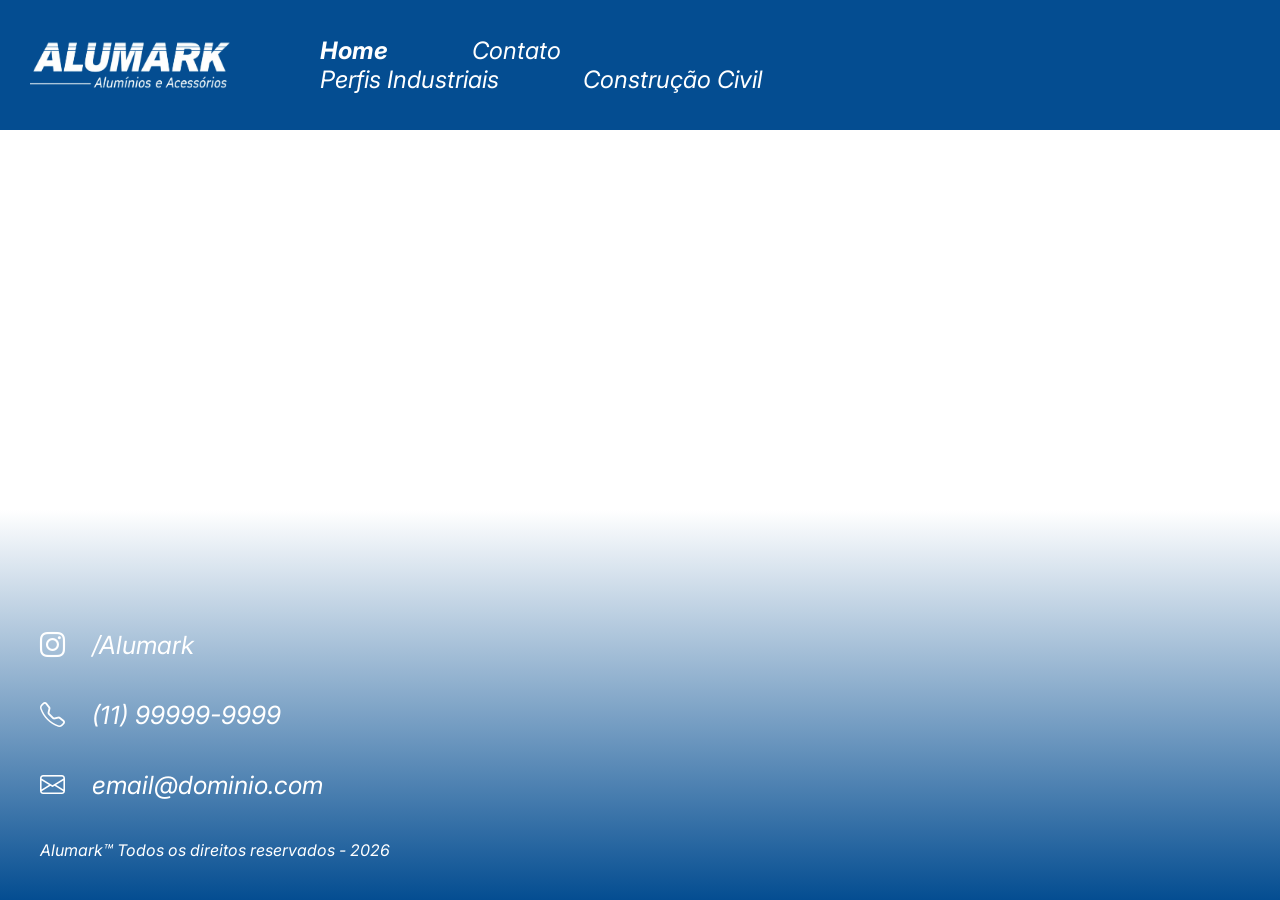
<file: public/pages/civil.html>
<!doctype html>
<html lang="en">
  <head>
    <meta charset="UTF-8" />
    <meta name="viewport" content="width=device-width, initial-scale=1.0" />
    <title>Alumark</title>
    <link rel="stylesheet" href="../style/main.css" />
    <link
      rel="stylesheet"
      href="https://cdn.jsdelivr.net/npm/bootstrap-icons@1.11.3/font/bootstrap-icons.css"
      integrity="sha384-tViUnnbYAV00FLIhhi3v/dWt3Jxw4gZQcNoSCxCIFNJVCx7/D55/wXsrNIRANwdD"
      crossorigin="anonymous"
    />
  </head>
  <body>
    <header class="page header">
      <img class="logo" src="../images/main/logo.png" alt="Alumark" />
      <nav class="navbar">
        <ul>
          <li>
            <a href="/src/public/pages/index.html" class="item"
              ><em><strong>Home</strong></em></a
            >
          </li>
          <li>
            <a href="/src/public/pages/contato.html" class="item"
              ><em>Contato</em></a
            >
          </li>
          <li class="dropdown">
            <a href="/src/public/pages/perfis.html" class="item"
              ><em>Perfis Industriais</em></a
            >
            <div class="dropdown-menu">
              <a href="#" class="item">Perfil Industrial em Alumínio >></a>
              <a href="#" class="item">Perfil em Alumínio >></a>
              <a href="#" class="item">Esquadrias em Alumínio >></a>
            </div>
          </li>
          <li>
            <a href="/src/public/pages/civil.html" class="item">
              <em>Construção Civil</em>
            </a>
          </li>
        </ul>
      </nav>
    </header>
    <main></main>

    <footer class="page footer">
      <i class="bi bi-instagram item icon">
        <a class="item" href="https://instagram.com">/Alumark</a>
      </i>
      <i class="bi bi-telephone item icon">
        <a class="item" href="https://instagram.com">(11) 99999-9999</a>
      </i>
      <i class="bi bi-envelope item icon">
        <a class="item icon" href="https://instagram.com">email@dominio.com</a>
      </i>

      <p class="item">
        <em>
          Alumark™ Todos os direitos reservados - <span id="year"></span
        ></em>
      </p>
    </footer>

    <script src="../scripts/index.js"></script>
  </body>
</html>
</file>
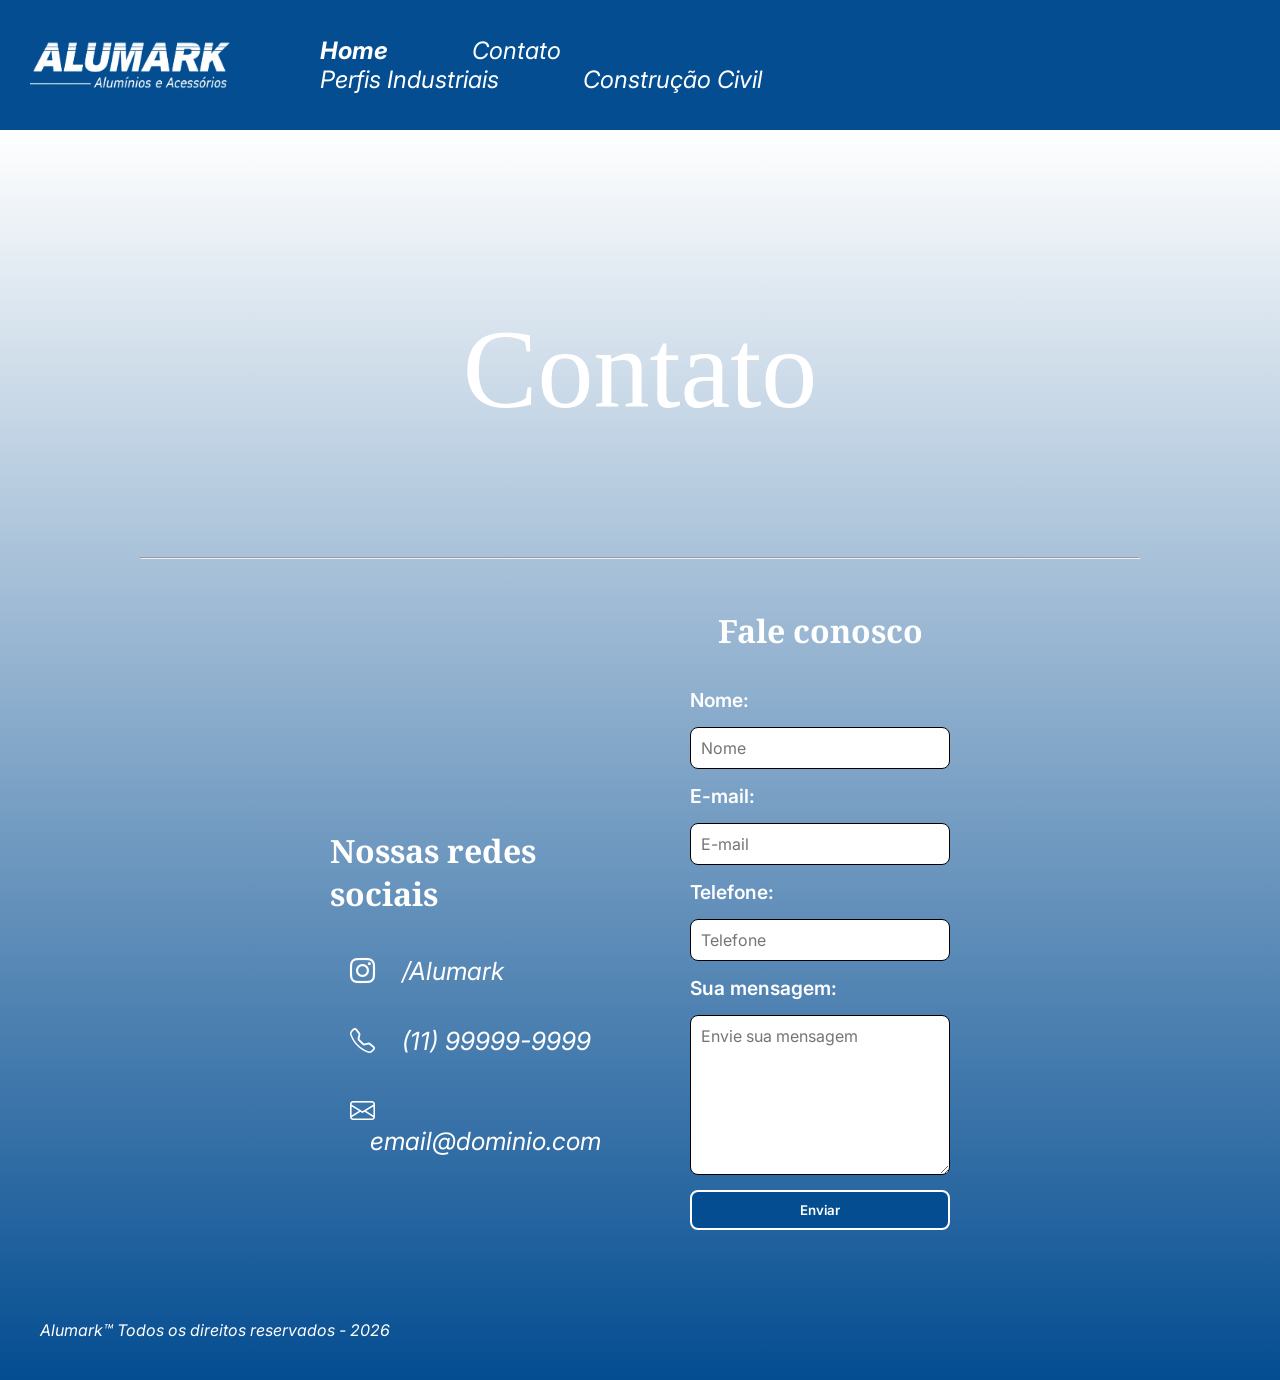
<file: public/pages/contato.html>
<!doctype html>
<html lang="en">
  <head>
    <meta charset="UTF-8" />
    <meta name="viewport" content="width=device-width, initial-scale=1.0" />
    <title>Alumark</title>
    <link rel="stylesheet" href="../style/main.css" />
    <link
      rel="stylesheet"
      href="https://cdn.jsdelivr.net/npm/bootstrap-icons@1.11.3/font/bootstrap-icons.css"
      integrity="sha384-tViUnnbYAV00FLIhhi3v/dWt3Jxw4gZQcNoSCxCIFNJVCx7/D55/wXsrNIRANwdD"
      crossorigin="anonymous"
    />
  </head>
  <body>
    <header class="page header">
      <img class="logo" src="../images/main/logo.png" alt="Alumark" />
      <nav class="navbar">
        <ul>
          <li>
            <a href="/src/public/pages/index.html" class="item"
              ><em><strong>Home</strong></em></a
            >
          </li>
          <li>
            <a href="/src/public/pages/contato.html" class="item"
              ><em>Contato</em></a
            >
          </li>
          <li class="dropdown">
            <a href="/src/public/pages/perfis.html" class="item"
              ><em>Perfis Industriais</em></a
            >
            <div class="dropdown-menu">
              <a href="#" class="item">Perfil Industrial em Alumínio >></a>
              <a href="#" class="item">Perfil em Alumínio >></a>
              <a href="#" class="item">Esquadrias em Alumínio >></a>
            </div>
          </li>
          <li>
            <a href="/src/public/pages/civil.html" class="item">
              <em>Construção Civil</em>
            </a>
          </li>
        </ul>
      </nav>
    </header>
    <main></main>
    <footer class="page footer ctt">
      <div class="container">
        <h1 class="main-title">Contato</h1>
        <hr />
        <br />
        <div class="faq">
          <div class="addresses">
            <iframe
              src="https://www.google.com/maps/embed?pb=!1m18!1m12!1m3!1d913.4435279764092!2d-46.3028807121811!3d-23.684034782383705!2m3!1f0!2f0!3f0!3m2!1i1024!2i768!4f13.1!3m3!1m2!1s0x94ce5b615efe8f99%3A0x438be8180d3501ac!2sAlumark%20Aluminios%20e%20Acess%C3%B3rios!5e0!3m2!1spt-PT!2sbr!4v1768505359568!5m2!1spt-PT!2sbr"
              style="border: 0"
              class="mapa"
              allowfullscreen=""
              loading="lazy"
              referrerpolicy="no-referrer-when-downgrade"
            ></iframe>
            <h1 class="title">Nossas redes sociais</h1>
            <i class="bi bi-instagram item icon">
              <a class="item" href="https://instagram.com">/Alumark</a>
            </i>
            <i class="bi bi-telephone item icon">
              <a class="item" href="https://instagram.com">(11) 99999-9999</a>
            </i>
            <i class="bi bi-envelope item icon">
              <a class="item icon" href="https://instagram.com"
                >email@dominio.com</a
              >
            </i>
          </div>
          <form
            action="https://formsubmit.co/vinicios.augusto310@gmail.com"
            method="POST"
            data-form
          >
            <h1 class="title">Fale conosco</h1>
            <label for="nome">Nome: </label>
            <input
              required
              type="text"
              class="inp-form"
              name="nome"
              placeholder="Nome"
            />

            <label for="email">E-mail: </label>
            <input
              required
              type="email"
              placeholder="E-mail"
              name="email"
              class="inp-form"
            />
            <input type="hidden" name="_captcha" value="false" />
            <label for="phone">Telefone: </label>
            <input
              required
              type="text"
              placeholder="Telefone"
              name="phone"
              class="inp-form"
            />

            <label for="mensagem">Sua mensagem: </label>
            <textarea
              required
              name="mensagem"
              type="text"
              class="inp-form message"
              rows="1"
              placeholder="Envie sua mensagem"
            ></textarea>

            <button class="btn-form" id="btn-submit" type="submit" data-button>
              Enviar
            </button>
          </form>
        </div>
      </div>

      <p class="item">
        <em>
          Alumark™ Todos os direitos reservados - <span id="year"></span
        ></em>
      </p>
    </footer>
    <script src="../scripts/index.js"></script>
  </body>
</html>
</file>
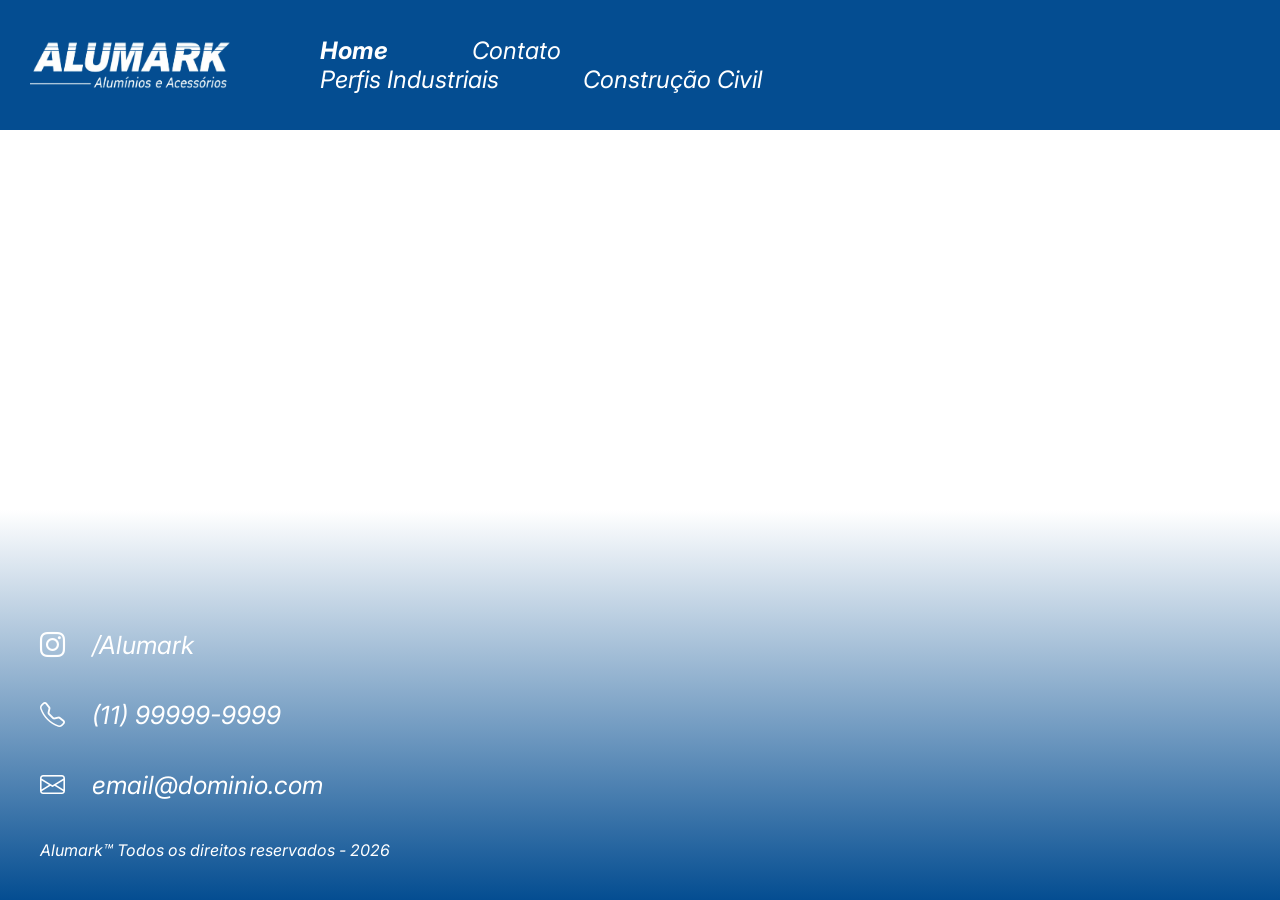
<file: public/pages/perfis.html>
<!doctype html>
<html lang="en">
  <head>
    <meta charset="UTF-8" />
    <meta name="viewport" content="width=device-width, initial-scale=1.0" />
    <title>Alumark</title>
    <link rel="stylesheet" href="../style/main.css" />
    <link
      rel="stylesheet"
      href="https://cdn.jsdelivr.net/npm/bootstrap-icons@1.11.3/font/bootstrap-icons.css"
      integrity="sha384-tViUnnbYAV00FLIhhi3v/dWt3Jxw4gZQcNoSCxCIFNJVCx7/D55/wXsrNIRANwdD"
      crossorigin="anonymous"
    />
  </head>
  <body>
    <header class="page header">
      <img class="logo" src="../images/main/logo.png" alt="Alumark" />
      <nav class="navbar">
        <ul>
          <li>
            <a href="/src/public/pages/index.html" class="item"
              ><em><strong>Home</strong></em></a
            >
          </li>
          <li>
            <a href="/src/public/pages/contato.html" class="item"
              ><em>Contato</em></a
            >
          </li>
          <li class="dropdown">
            <a href="/src/public/pages/perfis.html" class="item"
              ><em>Perfis Industriais</em></a
            >
            <div class="dropdown-menu">
              <a href="#" class="item">Perfil Industrial em Alumínio >></a>
              <a href="#" class="item">Perfil em Alumínio >></a>
              <a href="#" class="item">Esquadrias em Alumínio >></a>
            </div>
          </li>
          <li>
            <a href="/src/public/pages/civil.html" class="item">
              <em>Construção Civil</em>
            </a>
          </li>
        </ul>
      </nav>
    </header>
    <main></main>

    <footer class="page footer">
      <i class="bi bi-instagram item icon">
        <a class="item" href="https://instagram.com">/Alumark</a>
      </i>
      <i class="bi bi-telephone item icon">
        <a class="item" href="https://instagram.com">(11) 99999-9999</a>
      </i>
      <i class="bi bi-envelope item icon">
        <a class="item icon" href="https://instagram.com">email@dominio.com</a>
      </i>
      <p class="item">
        <em>
          Alumark™ Todos os direitos reservados - <span id="year"></span
        ></em>
      </p>
    </footer>

    <script src="../scripts/index.js"></script>
  </body>
</html>
</file>
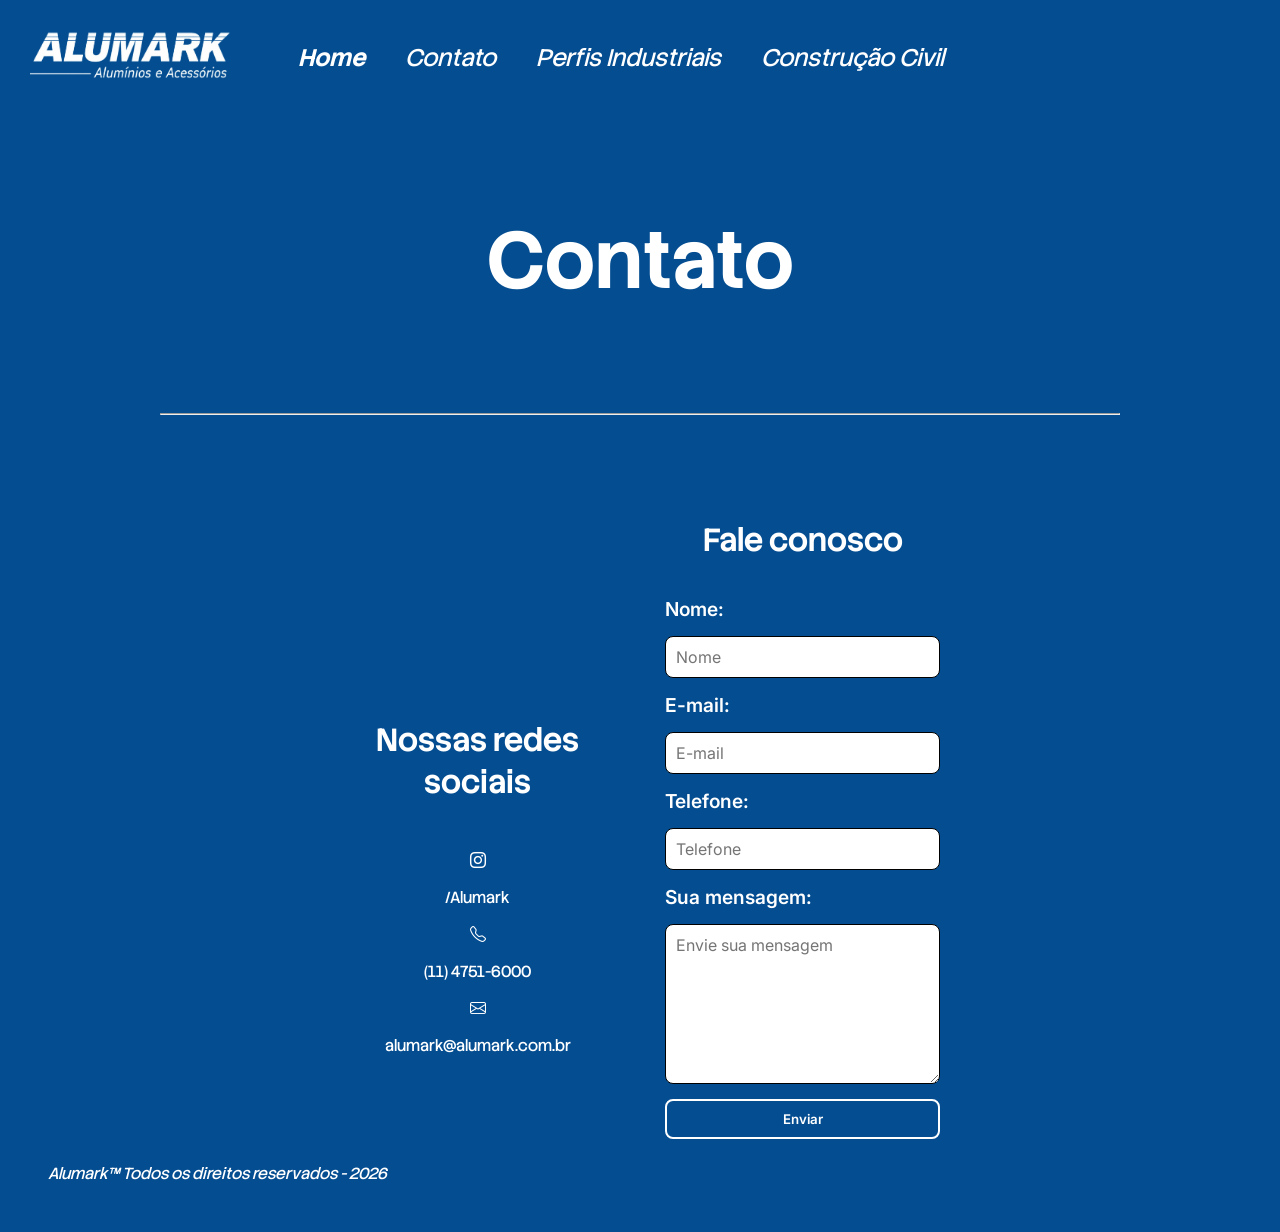
<file: src/public/pages/contato.html>
<!doctype html>
<html lang="en">
  <head>
    <meta charset="UTF-8" />
    <meta name="viewport" content="width=device-width, initial-scale=1.0" />
    <title>Alumark</title>
    <link rel="stylesheet" href="../style/main.css" />
    <link
      rel="stylesheet"
      href="https://cdn.jsdelivr.net/npm/bootstrap-icons@1.11.3/font/bootstrap-icons.css"
      integrity="sha384-tViUnnbYAV00FLIhhi3v/dWt3Jxw4gZQcNoSCxCIFNJVCx7/D55/wXsrNIRANwdD"
      crossorigin="anonymous"
    />
  </head>
  <body>
    <header class="page header">
      <a href="../../../index.html">
        <img class="logo" src="../images/main/logo.png" alt="Alumark" />
      </a>
      <i class="bi bi-list item item-nav" id="menu-btn"></i>
      <nav class="menu-nav dropdown-menu close">
        <ul>
          <li>
            <a href="../../../index.html" class="item"
              ><em><strong>Home</strong></em></a
            >
          </li>
          <li>
            <a href="contato.html" class="item"><em>Contato</em></a>
          </li>
          <li class="dropdown">
            <a href="perfis.html" class="item"><em>Perfis Industriais</em></a>
          </li>
          <li>
            <a href="civil.html" class="item">
              <em>Construção Civil</em>
            </a>
          </li>
        </ul>
      </nav>
      <nav class="navbar">
        <ul>
          <li>
            <a href="../../../index.html" class="item"
              ><em><strong>Home</strong></em></a
            >
          </li>
          <li>
            <a href="contato.html" class="item"><em>Contato</em></a>
          </li>
          <li class="dropdown">
            <a href="perfis.html" class="item"><em>Perfis Industriais</em></a>
          </li>
          <li>
            <a href="civil.html" class="item">
              <em>Construção Civil</em>
            </a>
          </li>
        </ul>
      </nav>
    </header>
    <main></main>
    <footer class="page footer ctt">
      <div class="container">
        <h1 class="main-title">Contato</h1>
        <hr />
        <br />
        <div class="faq">
          <div class="addresses">
            <iframe
              src="https://www.google.com/maps/embed?pb=!1m18!1m12!1m3!1d913.4435279764092!2d-46.3028807121811!3d-23.684034782383705!2m3!1f0!2f0!3f0!3m2!1i1024!2i768!4f13.1!3m3!1m2!1s0x94ce5b615efe8f99%3A0x438be8180d3501ac!2sAlumark%20Aluminios%20e%20Acess%C3%B3rios!5e0!3m2!1spt-PT!2sbr!4v1768505359568!5m2!1spt-PT!2sbr"
              style="border: 0"
              class="mapa"
              allowfullscreen=""
              loading="lazy"
              referrerpolicy="no-referrer-when-downgrade"
            ></iframe>
            <h1 class="title">Nossas redes sociais</h1>
            <br />
            <i class="bi bi-instagram item icon"> </i>
            <a class="item" href="https://www.instagram.com/alumark_aluminios/"
              >/Alumark</a
            >
            <i class="bi bi-telephone item icon"> </i>
            <a
              class="item"
              href="https://api.whatsapp.com/send?phone=551147516000"
              >(11) 4751-6000
            </a>
            <i class="bi bi-envelope item icon"> </i>
            <a class="item icon" href="mailto:alumark@alumark.com.br"
              >alumark@alumark.com.br</a
            >
          </div>
          <form
            action="https://formsubmit.co/vinicios.augusto310@gmail.com"
            method="POST"
            data-form
          >
            <h1 class="title">Fale conosco</h1>
            <label for="nome">Nome: </label>
            <input
              required
              type="text"
              class="inp-form"
              name="nome"
              placeholder="Nome"
            />

            <label for="email">E-mail: </label>
            <input
              required
              type="email"
              placeholder="E-mail"
              name="email"
              class="inp-form"
            />
            <input type="hidden" name="_captcha" value="false" />
            <label for="phone">Telefone: </label>
            <input
              required
              type="text"
              placeholder="Telefone"
              name="phone"
              class="inp-form"
            />

            <label for="mensagem">Sua mensagem: </label>
            <textarea
              required
              name="mensagem"
              type="text"
              class="inp-form message"
              rows="1"
              placeholder="Envie sua mensagem"
            ></textarea>

            <button class="btn-form" id="btn-submit" type="submit" data-button>
              Enviar
            </button>
          </form>
        </div>
        <p class="item copyright">
          <em>
            Alumark™ Todos os direitos reservados - <span id="year"></span
          ></em>
        </p>
      </div>
    </footer>
    <script src="../scripts/products.js"></script>
    <script src="../scripts/index.js"></script>
    <script src="../scripts/carousel.js"></script>
  </body>
</html>
</file>
<file: public/style/main.css>
@import url("https://fonts.googleapis.com/css2?family=Inter:ital,opsz,wght@0,14..32,100..900;1,14..32,100..900&family=Noto+Serif:ital,wght@0,100..900;1,100..900&display=swap");
/* configurações gerais */

* {
  box-sizing: border-box;
}
html,
body {
  height: 100%;
  margin: 0;
}
body {
  margin: 0px;

  display: flex;
  flex-direction: column;
  height: 100%;
  width: 100%;
}
main {
  flex: 1;
  align-items: center;
}
/*header e footer*/
.page {
  background-color: #044d91;
  display: flex;

  padding: 20px;
}
/* footer */
.footer {
  padding-top: 100px;
  background: linear-gradient(to top, #044d91, white 100%);
  flex-direction: column;
  color: white;
  width: 100%;
}
.footer .item {
  color: white;
  margin: 20px;
}
/* header */
.header {
  width: 100%;
  align-items: center;
}
/* itens do header e footer */
.page .item {
  font-family: "Inter";
  color: white;

  text-decoration: none;
}
/* links do header */
.header .item {
  font-size: 1.5rem;
  padding: 40px;
}
/* navbar */
.navbar {
  width: 50%;
}
.navbar .item {
  transition: font-size 0.5s;
}
.navbar li {
  display: inline-block;
  transition: display 0.5s;
}
.navbar a:hover {
  font-size: 2rem;
}
.navbar ul {
  height: 100%;
  list-style-type: none;
}
/* aspectos visuais */
/* #about-us {
  position: relative;
  width: 50%;
  height: 100%;
  object-fit: cover;
  mask-image: linear-gradient(to right, #044d91 70%, transparent);
} */
#about-us {
  width: 50%;
  height: 100%;
  object-fit: cover;
  display: block;
}
.icon {
  font-size: 25px;
}

.logo {
  margin: 10px;
  width: 200px;
  height: 50px;
}
.title {
  font-family: "Noto Serif";
}
.main-title {
  font-weight: 200;
  font-size: 7rem;
}
.text-container * {
  padding-left: 500px;
}
/* contact */
hr {
  width: 1000px;
  margin: 3rem;
}

/* divs */
/* .hero {
  background: linear-gradient(to right, transparent, #044d91 70%);

  min-height: 100%;
  color: aliceblue;
  padding: 50px;
  font-size: 2em;
  padding-left: 200px;
} */
.hero {
  width: 50%;
  color: aliceblue;

  /* 🔥 AQUI ESTÁ O EFEITO */
  background: linear-gradient(to left, #044d91 65%, rgba(4, 77, 145, 0) 100%);

  padding: 80px;
  font-size: 2em;

  display: flex;
  flex-direction: column;
  justify-content: center;
}
/* .about {
  display: flex;
  margin: 150px;
  width: 80%;
  height: 100%;
}
   */
.about {
  display: flex;
  width: 80%;
  margin: 150px auto;
  min-height: 500px;
}
.container {
  width: 100%;
  display: flex;
  align-items: center;
  flex-direction: column;
}
.faq {
  width: 50%;
  height: 50%;
  display: flex;
  justify-content: space-between;
  margin: 1em;
  gap: 50px;
}

form {
  display: flex;
  width: 50%;
  flex-direction: column;
  justify-content: center;
  align-items: center;
  gap: 15px;
}
.mapa {
  width: 100%;
  height: 200px;
}
.addresses {
  width: 50%;
  display: flex;
  flex-direction: column;
}
.inp-form {
  font-family: "Inter";
  padding: 10px;
  margin: 0px;
  width: 100%;
  border: 1px solid;
  border-radius: 8px;
  transition:
    border-color,
    box-shadow 0.2s;
  font-size: inherit;
}
.message {
  min-height: 10rem;
}
.faq input:hover,
.faq input:focus,
.faq textarea:hover,
.faq textarea:focus {
  outline: none;
  border-color: #044d91;
  box-shadow: 0 0 0 3px #044d91;
}
form label {
  align-self: flex-start;
  font-family: "Inter";
  font-size: larger;
  font-weight: 600;
}
.btn-form {
  cursor: pointer;
  width: 100%;
  border: none;
  border-radius: 8px;
  padding: 10px;
  border: white solid 2px;
  background-color: #044d91;
  color: white;
  font-family: "Inter";
  font-weight: 600;
}

.dropdown-menu {
  position: absolute;
  display: none;
  background-color: rgb(181, 184, 201);
}

.dropdown-menu {
  margin-top: 30px;
}
.dropdown-menu a {
  display: block;
}
.dropdown:hover .dropdown-menu {
  display: block;
  transition: display 0.3s;
}
</file>
<file: src/public/style/main.css>
/* CONFIGURAÇÕES GERAIS */
@import url("https://fonts.googleapis.com/css2?family=Inter:ital,opsz,wght@0,14..32,100..900;1,14..32,100..900&family=Noto+Serif:ital,wght@0,100..900;1,100..900&display=swap");
@import url("https://fonts.googleapis.com/css2?family=Montserrat:ital,wght@0,100..900;1,100..900&family=Stack+Sans+Headline:wght@200..700&display=swap");
:root {
  /* CORES PRINCIPAIS */
  --color-primary: #044d91;
  --color-primary-dark: #0a457a;
  --color-primary-alt: #0a4a85;
  --color-secondary: #1d7fda;

  /* CORES NEUTRAS */
  --color-white: #ffffff;
  --color-light: #f5f7fa;
  --color-gray: #9fa0a1;
  --color-border: #000000;

  /* DESTAQUE */
  --color-highlight: #00ffff;
}

* {
  box-sizing: border-box;
}
html,
body {
  height: 100%;
  margin: 0;
  background-color: #044d91;
}
body {
  margin: 0px;
  overflow-y: auto;
  display: flex;
  flex-direction: column;
  height: 100%;
  width: 100%;
}
main {
  background-color: white;
  flex: 1;
  align-items: center;
}
main * {
  margin: 0px;
}

/* HEADER E FOOTER */
.page {
  background-color: #044d91;
  display: flex;

  padding: 20px;
}

.footer {
  padding: 40px;
  /* background: linear-gradient(to top, #044d91, white 100%); */

  flex-direction: column;
  align-items: center;
  color: white;
  width: 100%;
}
.footer .item {
  color: white;
}
.addresses i {
  margin: 5px;
}
.header {
  width: 100%;
  align-items: center;
}

.page .item {
  /* font-family: "Inter"; */
  font-family: "Stack Sans Headline";
  margin: 8px;
  color: white;
  font-weight: 400;
  font-style: normal;
  text-decoration: none;
}

.header .item {
  font-size: 1.5rem;
  padding: 10px;
  padding-bottom: 40px;
}

/* NAVBAR MOBILE */
.menu-nav {
  display: none;
}
/* NAVBAR */
.navbar {
  width: 100%;
}
.navbar .item {
  transition: font-size 0.5s;
}
.navbar li {
  display: inline-block;
  transition: display 0.5s;
}
.navbar a:hover {
  font-size: 2rem;
}
.navbar ul {
  height: 100%;
  list-style-type: none;
}
.copyright {
  align-self: flex-start;
}
/* =======================
   MISSÃO / VISÃO / VALORES
======================= */
.mission {
  display: flex;
  width: 100%;
  height: 400px; /* altura fixa */

  margin-top: 10rem;
  justify-content: space-around;
  box-shadow: var(--color-primary) 0px 0px 40px;
}

.mission * {
  font-family: "Stack Sans Headline";
  color: white;
  margin: 0px;
}

/* BOTÕES */
.object {
  display: grid;

  grid-template-rows: 1fr 1fr 1fr;
  place-items: center;
  width: 50%;
  background-color: #1d7fda;
}
.row {
  grid-template-rows: 1fr;
  display: grid;
  grid-template-columns: repeat(5, 1fr);
  width: 100%;
  height: 100%;
  place-items: center;
}
.row:hover {
  background-color: #0a457a;
}
.object .row {
  transition: background-color, 1s;
}
.object .row.selected {
  background-color: #0a457a;
}
.mission h2 {
  grid-column-start: 3;
  cursor: pointer;
}
.arrow {
  font-size: 40px;

  cursor: pointer;
  grid-column-start: 5;
}

/* TEXTOS */
.mission-text {
  width: 50%;
  height: 100%;
  background-color: #0a457a;
  padding: 80px;
  display: flex;
  flex-direction: column;
  justify-content: center;
  align-items: center;
}
/* Conteúdo das abas */
.mission-text .content {
  display: none;
  pointer-events: none;
}
.mission-text .content.selected {
  display: block;
  pointer-events: auto;
  animation: fade 0.3s ease-in-out;
}

/* Animação  */
@keyframes fade {
  from {
    opacity: 0;
    transform: translateY(6px);
  }
  to {
    opacity: 1;
    transform: translateY(0);
  }
}
/* TITULOS /LOGO */
.logo {
  margin: 10px;
  width: 200px;
  height: 50px;
}
/* .title.main-title.hero {
  margin-bottom: 200px;
} */
.title {
  font-family: "Stack Sans Headline";
  font-weight: 600;
}
.title.main-title {
  padding: 50px;
  margin-top: 100px;
}
h1.main-title {
  font-weight: 700;
  font-size: 5rem;
  font-family: "Stack Sans Headline";
}
h2.main-title {
  font-size: 4rem;
}

/* about */

.about {
  display: flex;
  width: 100%;
  justify-content: center;
  min-height: 600px;
  margin-top: 10rem;
  box-shadow: var(--color-primary) 0px 0px 40px;
}
.content {
  display: none;
}
.about-img {
  position: relative;
  width: 50%;
  background-image: url("../images/fachada.jpg");
  background-size: cover;
  background-position: center;
  align-items: center;
  padding-left: 40px;
  color: white;
  font-size: 2rem;
}
.about-img .gradient {
  position: absolute;
  top: 0;
  right: 0;
  width: 40%;
  height: 100%;
  background: linear-gradient(to right, rgba(255, 255, 255, 0), #0a4a85);
}
.about-text {
  width: 50%;
  background-color: #0a4a85;
  color: white;
  padding: 60px;
  display: flex;
  font-size: inherit;
  font-family: "Stack Sans Headline";
  flex-direction: column;
  justify-content: center;
}

/* FORM/FAQ */
.container {
  width: 100%;
  display: flex;
  align-items: center;
  text-align: center;
  justify-content: center;
  flex-direction: column;
}

.faq {
  width: 50%;
  height: 100%;
  display: flex;
  justify-content: space-between;
  margin: 1em;
  gap: 50px;
}
form {
  display: flex;
  width: 50%;
  flex-direction: column;
  justify-content: center;
  align-items: center;
  gap: 15px;
}
form label {
  align-self: flex-start;
  font-family: "Inter";
  font-size: larger;
  font-weight: 600;
}

.inp-form {
  font-family: "Inter";
  padding: 10px;
  margin: 0px;
  width: 100%;
  border: 1px solid;
  border-radius: 8px;
  transition:
    border-color,
    box-shadow 0.2s;
  font-size: inherit;
}
.message {
  min-height: 10rem;
}
.faq input:hover,
.faq input:focus,
.faq textarea:hover,
.faq textarea:focus {
  outline: none;
  border-color: #044d91;
  box-shadow: 0 0 0 3px #044d91;
}
.btn-form {
  cursor: pointer;
  width: 100%;
  border: none;
  border-radius: 8px;
  padding: 10px;
  border: white solid 2px;
  background-color: #044d91;
  color: white;
  font-family: "Inter";
  font-weight: 600;
}
.addresses {
  width: 50%;
  display: flex;
  flex-direction: column;
}
.mapa {
  width: 100%;
  height: 200px;
}

/* DROPDOWN */
.item-nav {
  display: none;
}
.dropdown-menu {
  position: absolute;
  left: 0;
  font-size: 1em;
  width: 100%;
  display: none;
  background-color: rgb(181, 184, 201);
}

.dropdown-menu {
  margin-top: 30px;
}
.dropdown-menu a {
  display: block;
}
.dropdown:hover .dropdown-menu {
  display: block;
  transition: display 0.3s;
}

/* Produtos */
.container.products {
  display: flex;
  flex-direction: row;
  margin: 40px auto;
  gap: 10em;
}
.container.product {
  width: 100%;
  display: flex;
  justify-content: center;
  gap: 2rem;
  flex-direction: row;
}

.prod-image {
  width: 35%;
  aspect-ratio: 1 / 1;
  border: black solid 5px;
  object-fit: cover;
  object-position: center;
}
.prod-container {
  width: 50%;
  display: flex;
  justify-content: center;
  align-items: center;
}
.product-description {
  width: 50%;
  gap: 10px;
  height: 100%;
  display: flex;
  flex-direction: column;
  align-items: flex-end;
}
.product-description h1 {
  font-size: 3em;
  width: 50%;
}
.product-description li {
  text-align: right;
  list-style-type: none;
}
.product-description * {
  text-align: end;
  font-family: "Inter";
}
#productColors {
  width: 70%;
  flex-wrap: wrap;
  justify-content: flex-end;
}
.product-description p {
  text-align: justify;
  font-size: 1.2em;
}
/* clientes */

.clients {
  width: 1000px;
  margin: 40px auto;
  overflow: hidden;
}
.carousel-track {
  display: flex;
  gap: 1.5rem;

  animation: scroll 50s linear infinite;
}

.carousel-track:hover {
  animation-play-state: paused;
}
@keyframes scroll {
  from {
    transform: translateX(0);
  }
  to {
    transform: translateX(-50%);
  }
}
/* cartões */
.card {
  display: flex;
  height: 5em;
  width: 5em;
  justify-content: center;
  align-items: center;
  border: 5px solid #0a457a;

  background-size: cover;
  font-size: 3rem;
  text-align: center;
  transition:
    width 0.3s,
    height 0.3s;
  align-content: center;
  box-shadow: 0px 0px 10px #0a457a;
}
.card-image {
  width: 100%;
  height: 100%;
  object-fit: cover;
}
.products .card:hover {
  width: 6em;
  height: 6em;
}
hr {
  width: 80%;
  margin: 3rem;
}

/* pesquisa */
.search-form {
  width: 90%;
  display: flex;
  flex-direction: row;
  justify-content: flex-end;
}
.search-input {
  border: 2px solid #9fa0a1;
  padding: 5px;
  border-radius: 10px;
}
.search-form .search-input:focus {
  outline: none;
  border-color: #044d91;
  box-shadow: 0 0 0 2px #044d91;
}
.search-form .search-button {
  background-color: transparent;
  border: none;
  cursor: pointer;
  font-size: 18px;
}
#basicom {
  background: url("/industrial-but-responsive/src/public/images/main/logo_basicom.jpg")
    no-repeat center center / contain;
}
#ferragensSp {
  background: url("/industrial-but-responsive/src/public/images/main/logo_ferragenssp.png")
    no-repeat center center / contain;
}

#itapeti {
  background: url("/industrial-but-responsive/src/public/images/main/logo_itapeti.jpg.jpeg")
    no-repeat center center / contain;
}

/*CATALOGO*/

.catalogue {
  padding: 50px;
  width: 100%;
  display: grid;
  grid-template-columns: repeat(3, 1fr);
  gap: 20px;
}
.card-link {
  display: flex;
  flex-direction: column;
  align-items: center;
  font-family: "Stack Sans Headline";
  text-decoration: none;
  color: #0a457a;
}
.card-link .card-name {
  margin-top: 10px;
  margin-bottom: 50px;
  font-size: 1.2em;
}
#productColors {
  display: flex;
  gap: 10px;
}
#productColors button {
  cursor: pointer;
  border: 2px solid #044d91;
  background-color: white;
  padding: 5px 10px;
  border-radius: 5px;
  font-family: "Inter";
  transition:
    background-color 0.3s,
    color 0.3s;
}
#productMeasures {
  margin: 10px;
  display: flex;
  gap: 10px;
}
#productMeasures button {
  cursor: pointer;
  border: 2px solid #044d91;
  background-color: white;
  padding: 5px 10px;
  border-radius: 5px;
  font-family: "Inter";
  transition:
    background-color 0.3s,
    color 0.3s;
}
#productMeasures button:hover,
#productColors button:hover {
  background-color: #044d91;
  color: white;
}

.card-name {
  text-decoration: none;
  margin-top: 10px;
}
.catalogue .card {
  display: flex;
  flex-direction: column;
  height: 7em;
  width: 7em;
  aspect-ratio: 1 / 1;
  cursor: pointer;
  margin-bottom: 20px;
  transition: transform 0.2s ease;
}

.catalogue .card:hover {
  transform: scale(1.05);
}
.card.selected .card-name {
  display: none;
}
.card.selected {
  width: 50%;
  height: auto;
}

@media (min-width: 750px) and (max-width: 1250px) {
  html,
  body {
    overflow-x: hidden;
  }
  main {
    padding: 0px;
  }
  body p {
    font-size: 1.25rem;
    font-weight: 300;
  }
  body h1 {
    font-size: 4rem;
  }
  body h2 {
    font-size: 2rem;
  }
  body h3 {
    font-size: 1.5rem;
  }
  body ul {
    font-size: 1.25rem;
  }

  .logo {
    width: 170px;
    height: 50px;
  }
  .title.main-title.hero {
    font-size: 5rem;
  }
  .title.main-title {
    font-size: 3rem;
    margin-top: 100px;
    margin-bottom: 0px;
  }
  .navbar {
    width: 100%;
    font-size: 2em;
  }
  .footer {
    width: 100%;
  }
  hr {
    width: 80%;
  }
  .faq {
    flex-direction: column;
    align-items: center;
    width: 100%;
    font-size: 2em;
    padding: 20px;
  }
  .addresses {
    width: 100%;
    margin-top: 30px;
  }
  .mapa {
    height: 300px;
  }

  .copyright {
    align-self: flex-start;
    font-size: 1em;
  }
  .navbar {
    display: none;
  }
  .menu-nav.open {
    display: block;
    height: 100%;
  }

  .block-page {
    overflow: hidden;
  }
  .menu-nav .item {
    font-size: 2em;
  }
  .menu-nav {
    position: absolute;
    top: 75px;
    z-index: 1;

    cursor: pointer;
  }
  .perfil-section {
    margin-left: 20px;
  }
  .menu-nav ul {
    list-style-type: none;
    margin-right: 20px;
  }
  .item-nav {
    display: inline;
    margin: 0px;
  }
  .header {
    display: flex;
    justify-content: space-between;
    align-items: center;
  }
  .catalogue .card {
    height: 5em;
    width: 5em;
    font-size: 2rem;
    border: solid 2px;
  }
  .header .item {
    padding-bottom: 10px;
    font-style: normal;
  }
  .about-img {
    height: 500px;
  }
  .about-text {
    padding: 15px;
    box-sizing: border-box;
    height: 500px;
    min-height: auto;
  }

  .about {
    width: 100%;
    padding: 0px;
    margin-top: 5rem;
    margin-bottom: 10rem;
    min-height: fit-content;
  }
  .container .main-title {
    padding: 50px;
  }
  .content {
    font-size: 8px;
  }
  .row h2 {
    font-size: 1.5rem;
  }
  .arrow {
    font-size: 1.5rem;
  }
  .mission {
    padding: 0px;
    margin-top: 5rem;
  }
  .mission-text {
    padding: 20px;
  }
  .content ul {
    padding: 10px;
  }

  .container.products {
    gap: 0.5em;
    align-items: flex-start;
  }
  .card {
    height: 4em;
    width: 4em;
    font-size: 2rem;
    border: solid 2px;
  }
  .card:hover {
    height: inherit;
    width: inherit;
  }
  .card-name {
    font-size: inherit;
  }

  .container.products .card {
    text-align: center;
  }
  .card-name {
    width: 15rem;
  }

  .container.clients {
    width: 300px;
    overflow: hidden;
  }

  .ctt * {
    font-size: 18px;
  }
  .mapa {
    height: 200px;
    margin-bottom: 50px;
  }

  form {
    width: 80%;
    font-size: 12px;
  }
  .btn-form {
    font-size: 12px;
    width: 100px;
  }
  #productColors {
    display: flex;
  }

  .catalogue {
    padding: 20px;
    width: 100%;
    display: grid;
    grid-template-columns: repeat(2, 1fr);
    gap: 20px;
  }
  .card-name {
    text-align: center;
  }
  .card-link .card {
    width: 7em;
    height: 7em;
  }
  #productName {
    padding: 0px 0px 50px 0px;
  }
}

@media (min-width: 320px) and (max-width: 749px) {
  html {
    overflow-x: hidden;
    box-sizing: border-box;
  }
  body {
    overflow-x: hidden;
  }

  body p {
    font-size: 1rem;
    font-weight: 300;
  }
  body h1 {
    font-size: 3rem;
  }
  body h2 {
    font-size: 1.25rem;
  }
  body h3 {
    font-size: 1.25rem;
  }
  body ul {
    font-size: 1rem;
  }
  main {
    padding: 0px;
  }
  .block-page {
    overflow: hidden;
  }
  .menu-nav .item {
    font-size: 1.15em;
  }
  .title.main-title.hero {
    font-size: 3rem;
    margin-bottom: 100px;
  }
  .catalogue .card {
    height: 5em;
    width: 5em;
    font-size: 2rem;
    border: solid 2px;
  }
  .about {
    flex-direction: column;
    margin-top: 10rem;
  }
  .about * {
    text-align: center;
    width: 100%;
  }
  .about-text {
    padding: 20px;

    height: 300px;
  }
  .about-text p {
    text-align: justify;
  }
  .about-img .gradient {
    width: 100%;
    background: linear-gradient(to bottom, rgba(255, 255, 255, 0), #0a4a85);
  }
  .about-img {
    height: 300px;
  }
  .mission {
    margin-top: 10rem;
    flex-direction: column;
    width: 100%;
    padding: 0px;
  }
  .object {
    display: flex;
    width: 100%;
    height: 100px;
  }
  .row.selected .arrow {
    display: none;
  }
  .arrow {
    display: none;
  }
  .mission-text {
    width: 100%;
    height: 300px;
    padding: 20px;
  }
  .item-nav {
    display: inline;
    margin: 0px;
  }
  .navbar {
    display: none;
  }
  .menu-nav {
    position: absolute;
    top: 75px;
    z-index: 1;
    height: 100%;
    cursor: pointer;
  }
  .menu-nav ul {
    list-style-type: none;
    margin-right: 20px;
  }
  .header {
    display: flex;
    justify-content: space-between;
    align-items: center;
  }
  .header .item {
    padding-bottom: 10px;
  }
  .close {
    display: none;
  }
  .open {
    display: block;
  }
  h2.main-title {
    font-size: 2.5rem;
  }
  .card {
    width: 3.5em;
    height: 3.5em;
  }
  .container.products {
    flex-direction: column;
    gap: 0.5em;
    align-items: flex-start;
    padding: 10px;
  }
  .container.products .card-link {
    width: 100%;
    display: flex;
    flex-direction: row;

    justify-content: space-between;
  }
  .card-name {
    width: 50%;
    text-align: center;
  }
  .search-input:focus {
    outline: none;
    border-color: #044d91;
    box-shadow: 0 0 0 2px #044d91;
  }
  .faq {
    flex-direction: column;
    width: 100%;
  }
  .addresses {
    width: 100%;
  }
  .faq form {
    width: 100%;
  }
  .catalogue {
    margin-top: 20px;
    grid-template-columns: 1fr 1fr;
    padding: 10px;
    gap: 5px;
  }
  .search-form {
    width: 100%;
    gap: 5px;
  }
  .search-form .search-input {
    width: 90%;
  }

  .container.product {
    flex-direction: column;
    align-items: flex-start;
    padding: 20px;
  }
  .product-description {
    width: 100%;
    align-items: flex-start;

    gap: 10px;
  }
  .product-description li {
    text-align: left;
    list-style-type: none;
  }
  #productName {
    width: 80%;
    font-size: 2.5em;
    text-align: left;
  }
  #productColors {
    text-align: left;
    justify-content: flex-start;
    margin: 10px;
  }
  .prod-image {
    width: 70%;
  }
  hr {
    width: 80%;
  }
  a.item.icon {
    margin-left: 20px;
    margin-right: 0px;
  }
}
</file>
